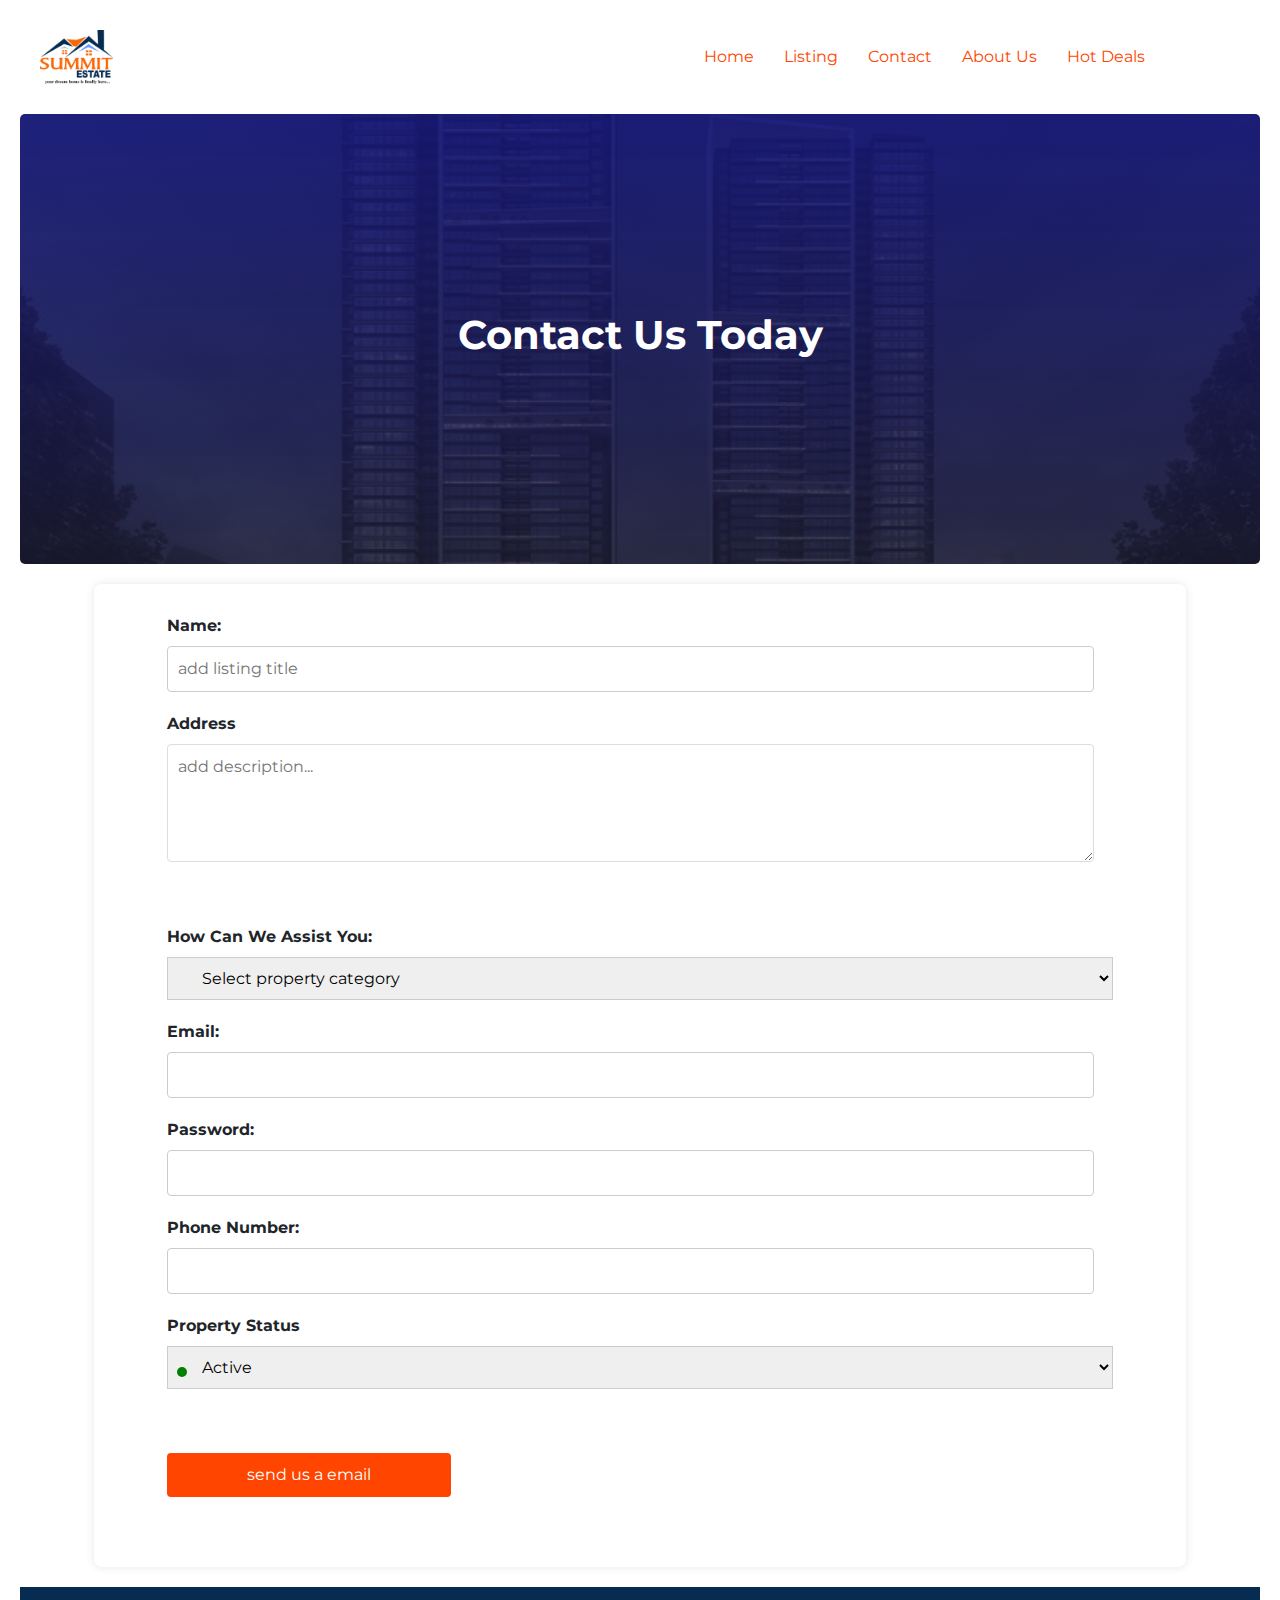
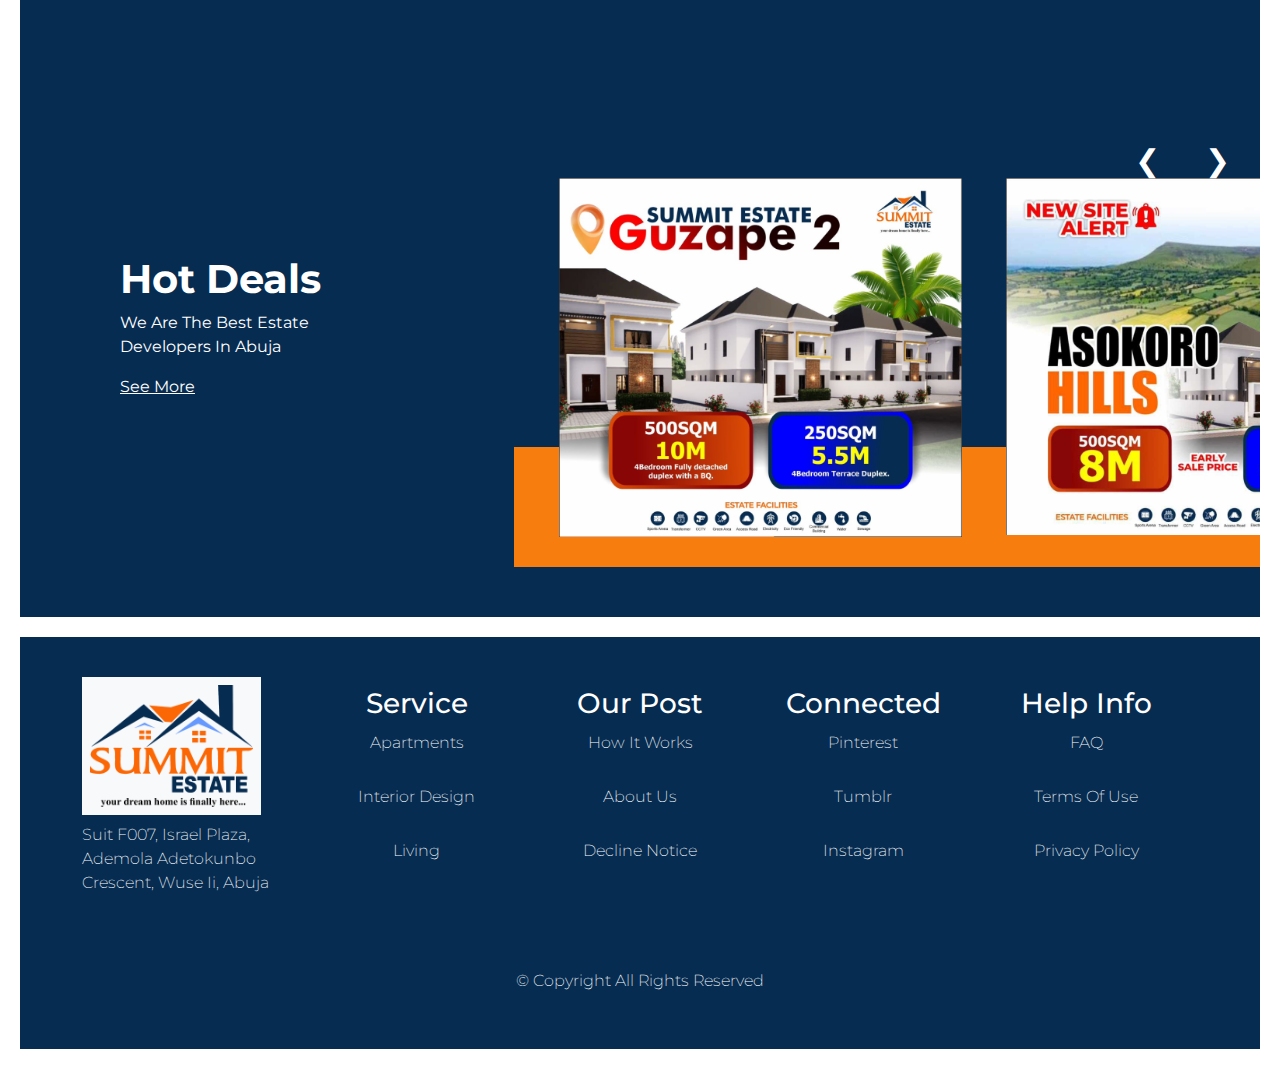
<file: contact.html>
<!DOCTYPE html>
<html lang="en">
<head>
    <meta charset="UTF-8">
    <meta name="viewport" content="width=device-width, initial-scale=1.0">
    <title>login site</title>
    <link rel="stylesheet" href="https://cdnjs.cloudflare.com/ajax/libs/font-awesome/6.5.2/css/all.min.css" integrity="sha512-SnH5WK+bZxgPHs44uWIX+LLJAJ9/2PkPKZ5QiAj6Ta86w+fsb2TkcmfRyVX3pBnMFcV7oQPJkl9QevSCWr3W6A==" crossorigin="anonymous" referrerpolicy="no-referrer" /></head>
    <link rel="stylesheet" href="css/bootstrap.min.css">
    <link rel="stylesheet" href="./css/login.css">

</head>
<body>
    <nav class="navbar">
        <div class="logo">
            <a href="#"><img src="images/logo.png" alt=""></a>
        </div>
        <ul class="nav-links">
            <li><a href="index.html">Home</a></li>
            <li><a href="explore.html">listing</a></li>
            <li><a href="contact.html">Contact</a></li>
            <li><a href="index.html#About">about us</a></li>
            <li><a href="hotDeals.html">hot deals</a></li>

        </ul>
        <div class="hamburger" id="hamburger">
            ☰
        </div>
    </nav>


<section class="about">
    <h1>Contact Us Today</h1>
</section>


    <div class="form-container">
        <form id="sampleForm">
            <div class="form-input">
                <label for="name">Name:</label>
                <input type="text" id="name" name="name" placeholder="add listing title" required>
    
            </div>            
            <div class="form-input">
                <label for="feedback">address</label>
                <textarea id="feedback" name="feedback" rows="4" cols="50" placeholder="add description..."></textarea>
            </div>
            <div class="form-input">
                <p id="message"></p>
                <label for="gender">how can we assist you:</label>
                <select id="gender" name="category" required>
                    <option value="house">Select property category</option>
                    <option value="house">wase abuja</option>
                    <option value="house">maitama abuja</option>
                    <option value="other">Other</option>
                </select>
            </div>
            <div class="form-input">
                <label for="email">Email:</label>
                <input type="email" id="email" name="email" required>
            </div>
            <div class="form-input">
                <label for="password">Password:</label>
                <input type="password" id="password" name="password" required>
            </div>
            <div class="form-input">
                <label for="password">phone number:</label>
                <input type="password" id="password" name="password" required>
            </div>
            <div class="form-input">
                <label for="status">Property Status</label>
                <select id="status" name="category" required onchange="updateDotColor()">
                    <option value="Active">Active</option>
                    <option value="Inactive">Inactive</option>
                    <option value="Deactivated">Deactivated</option>
                </select>
                <div id="status-dot" class="green"></div>            
            </div>
            <div class="form-input">
                <button type="email">send us a email</button>
            </div>
        </form>
        <div id="formResult"></div>
    </div>

    <section class="hot-deals d-flex justify-content-between align-items-center">
        <div class="hot-text">
            <h1>Hot Deals</h1>
            <p>We are  the Best Estate Developers  in Abuja</p>
            <a href="#">See More</a>
        </div>
        <div class="slideshow">
            <div class="deals-slider">
                <div class="swiper-container">
                    <div class="orange-bar"></div>
                    <div class="swiper-wrapper">
                      <div class="swiper-slide"><img src="images/WhatsApp Image 2024-05-13 at 11.38 1 (1).png" alt="Image 1"></div>
                      <div class="swiper-slide"><img src="images/WhatsApp Image 2024-05-13 at 11.38 3.png" alt="Image 2"></div>
                      <div class="swiper-slide"><img src="images/WhatsApp Image 2024-05-13 at 11.38 1 (1).png" alt="Image 1"></div>
                      <div class="swiper-slide"><img src="images/WhatsApp Image 2024-05-13 at 11.38 3.png" alt="Image 2"></div>
                      <!-- Cloned slides for continuous effect -->
                      <div class="swiper-slide"><img src="images/WhatsApp Image 2024-05-13 at 11.38 1 (1).png" alt="Image 1"></div>
                      <div class="swiper-slide"><img src="images/WhatsApp Image 2024-05-13 at 11.38 3.png" alt="Image 2"></div>
                    </div>
                  </div>
                  <button id="prevBtn">&#10094;</button>
                  <button id="nextBtn">&#10095;</button>
                </div>
                <!-- Add more deals as needed -->
            </div>
        </div>
    </section>

    <footer>
        <div class="container">
            <div class="footer-content d-flex justify-content-between">
                <div class="footer-logo">
                    <img src="images/logo.png" alt="Summit Estate Logo" class="bg-light p-2">
                    <p class="py-2">Suit f007, Israel plaza, Ademola Adetokunbo crescent, wuse ii, abuja</p>
                </div>
                <div class="footer-services">
                    <ul>
                        <h3>Service</h3>
                        <li><a href="#">Apartments</a></li>
                        <li><a href="#">Interior design</a></li>
                        <li><a href="#">Living</a></li>
                        <!-- Add more links as needed -->
                    </ul>
                </div>
                <div class="footer-posts">
                    <ul>
                        <h3>Our Post</h3>
                        <li><a href="#">How it works</a></li>
                        <li><a href="#">About us</a></li>
                        <li><a href="#">Decline Notice</a></li>
                        <!-- Add more links as needed -->
                    </ul>
                </div>
                <div class="footer-connected">
                    <ul>
                        <h3>Connected</h3>
                        <li><a href="#">Pinterest</a></li>
                        <li><a href="#">Tumblr</a></li>
                        <li><a href="#">Instagram</a></li>
                        <!-- Add more links as needed -->
                    </ul>
                </div>
                <div class="footer-help">
                    <ul>
                        <h3>Help Info</h3>
                        <li><a href="#">FAQ</a></li>
                        <li><a href="#">Terms of Use</a></li>
                        <li><a href="#">Privacy Policy</a></li>
                        <!-- Add more links as needed -->
                    </ul>
                </div>
            </div>
            <div class="footer-bottom">
                <p>© Copyright All rights reserved</p>
            </div>
        </div>
    </footer>


    <script >
        
    </script>
    <script src="./js/contact.js"></script>
</body>
</html>
</file>
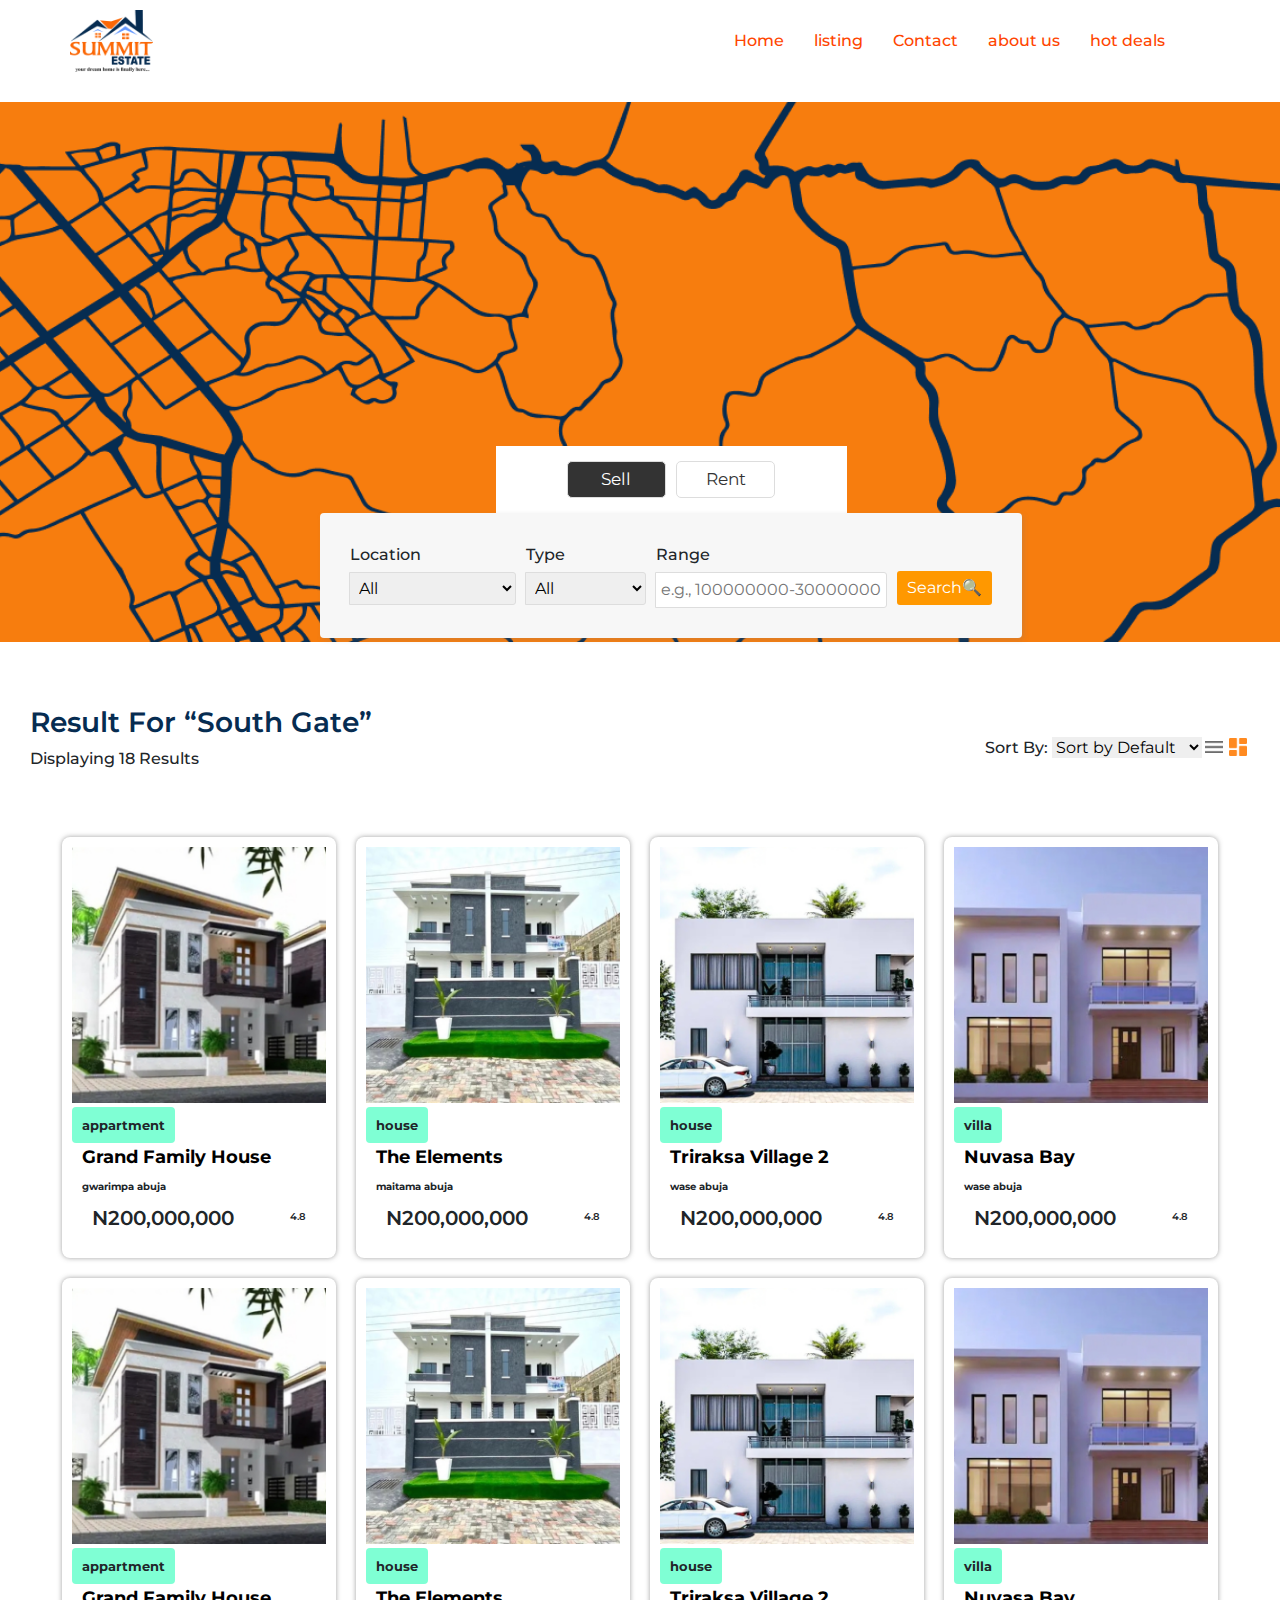
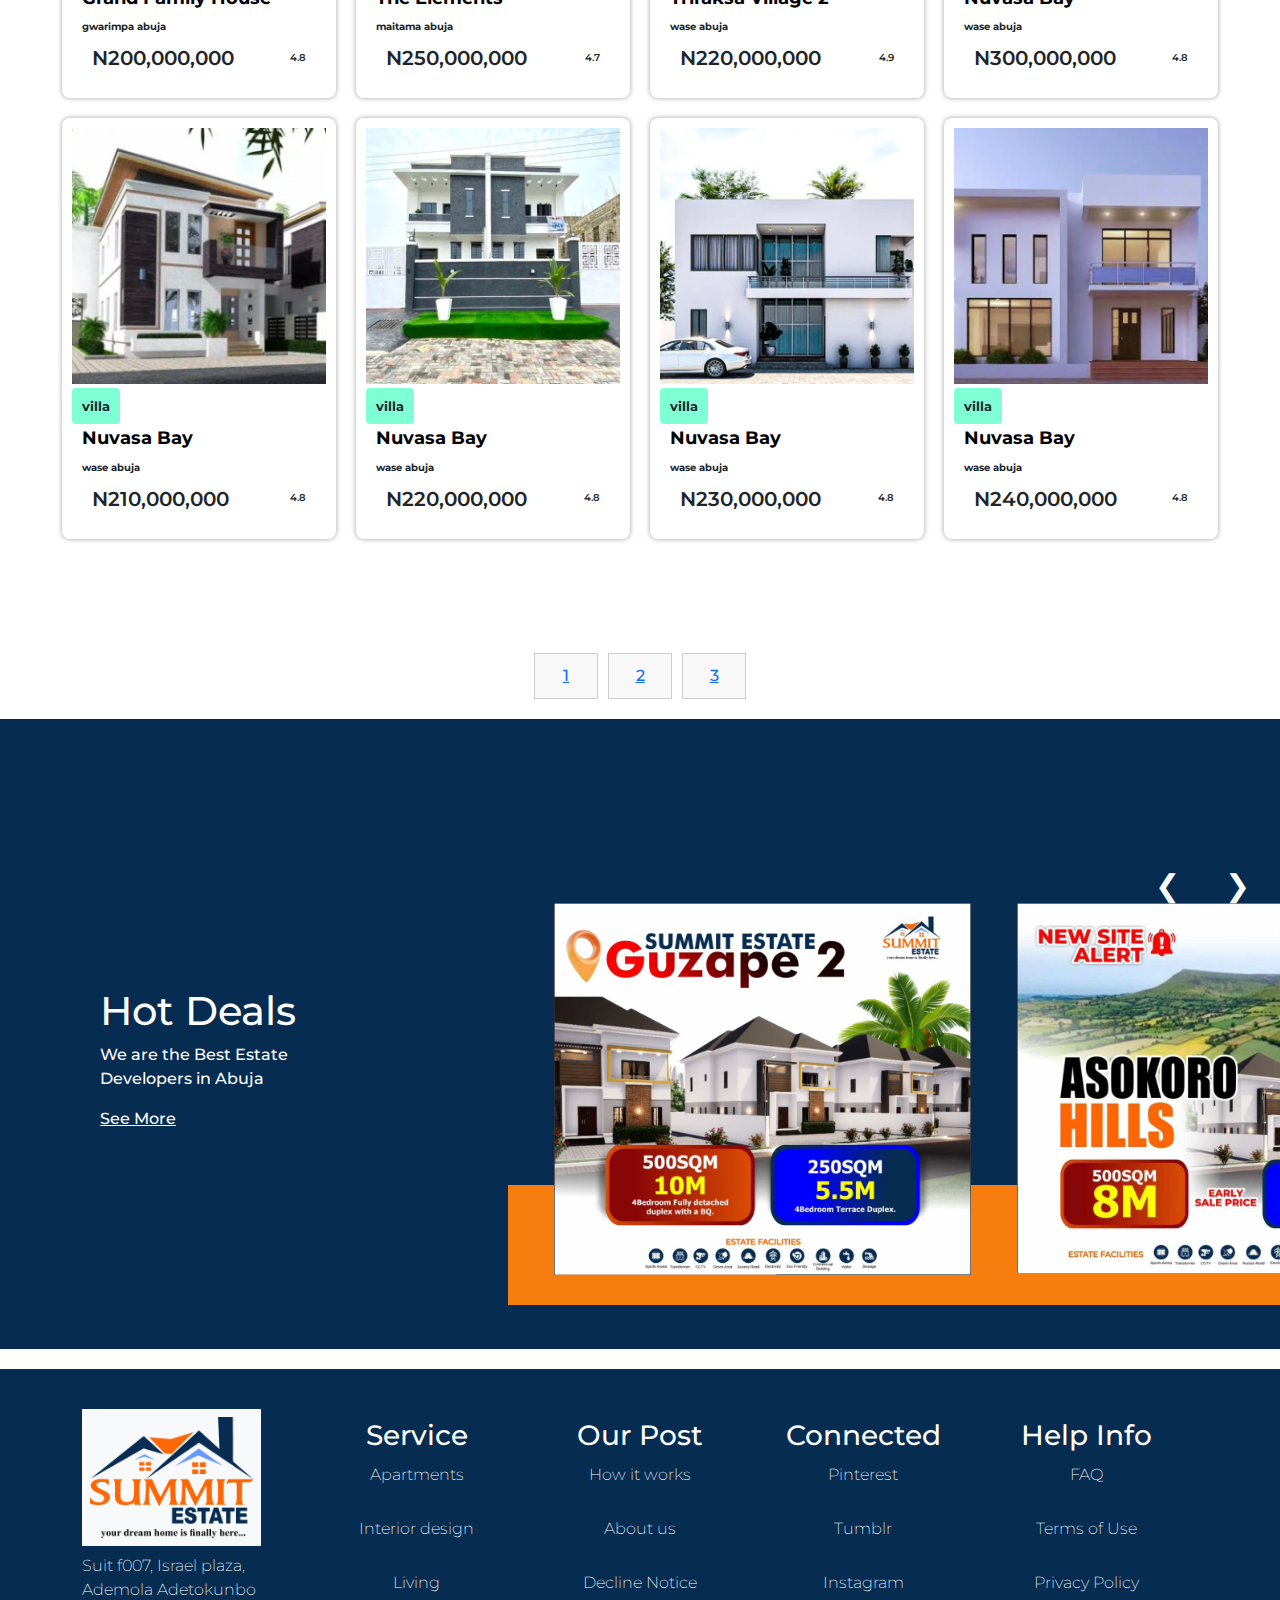
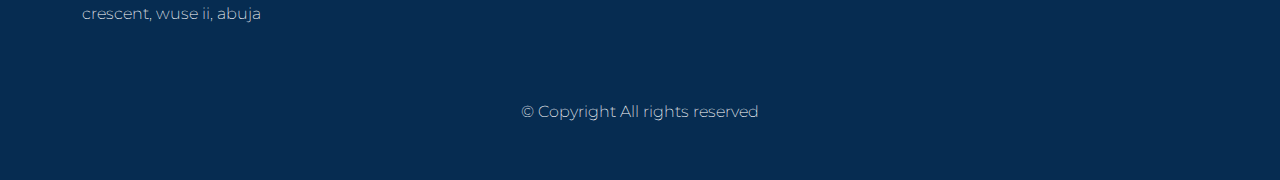
<file: explore.html>
<!DOCTYPE html>
<html lang="en">
<head>
    <meta charset="UTF-8">
    <meta name="viewport" content="width=device-width, initial-scale=1.0">
    <title>listing</title>
    <link rel="stylesheet" href="https://cdnjs.cloudflare.com/ajax/libs/font-awesome/6.5.2/css/all.min.css" integrity="sha512-SnH5WK+bZxgPHs44uWIX+LLJAJ9/2PkPKZ5QiAj6Ta86w+fsb2TkcmfRyVX3pBnMFcV7oQPJkl9QevSCWr3W6A==" crossorigin="anonymous" referrerpolicy="no-referrer" /></head>
    <link rel="stylesheet" href="css/bootstrap.min.css">
    <link rel="stylesheet" href="./css/explore.css">

</head>
<body>
    <nav class="navbar">
        <div class="logo">
            <a href="#"><img src="images/logo.png" alt=""></a>
        </div>
        <ul class="nav-links">
            <li><a href="index.html">Home</a></li>
            <li><a href="explore.html">listing</a></li>
            <li><a href="contact.html">Contact</a></li>
            <li><a href="index.html#About">about us</a></li>
            <li><a href="#">hot deals</a></li>

        </ul>
        <div class="hamburger" id="hamburger">
            ☰
        </div>
    </nav>


<section class="main-bar">


    <div class="search-container">
        <div class="tab">
            <button class="tablinks active" onclick="openTab(event, 'Sell')">Sell</button>
            <button class="tablinks" onclick="openTab(event, 'Rent')">Rent</button>
        </div>
        <div class="search-form"><div class="input-group">
            <label for="location">Location</label>
            <select id="location">
                <option value="">All</option>
                <option value="gwarimpa abuja">Gwarimpa, Abuja</option>
                <option value="maitama abuja">Maitama, Abuja</option>
                <option value="wase abuja">Wase, Abuja</option>
                <option value="central abuja">Central, Abuja</option>
                <option value="utako abuja">Utako, Abuja</option>
                <option value="jabi abuja">Jabi, Abuja</option>
                <option value="asokoro abuja">Asokoro, Abuja</option>
                <option value="kubwa abuja">Kubwa, Abuja</option>
                <option value="garki abuja">Garki, Abuja</option>
                <option value="wuse abuja">Wuse, Abuja</option>
                <option value="abo lagoon">Abo Lagoon</option>
                <option value="guarimpa abuja">Guarimpa, Abuja</option>
                <option value="wuse 2 abuja">Wuse 2, Abuja</option>
                <option value="kado abuja">Kado, Abuja</option>
                <option value="abaji abuja">Abaji, Abuja</option>
                <!-- Add more options as needed -->
            </select>
        </div>
        <div class="input-group">
            <label for="type">Type</label>
            <select id="type">
                <option value="">All</option>
                <option value="apartment">Apartment</option>
                <option value="house">House</option>
                <option value="villa">Villa</option>
                <!-- Add more options as needed -->
            </select>
        </div>
        <div class="input-group">
            <label for="range">Range</label>
            <input type="text" id="range" placeholder="e.g., 100000000-300000000">
        </div>
        <div class="input-group">
            <button id="search-button">Search <span class="search-icon">🔍</span></button>        </div>
        </div>
    </div>
</section>



<section class="menu">
    <div class="search-results d-flex justify-content-between ">
        <div class="results-header">
            <h3>Result For “<span id="location">South Gate</span>”</h3>
            <p>Displaying 18 Results</p>
        </div>
            <div class="sort-options d-flex align-items-center">
                <p>Sort By:
                    <select id="sort-options">
                        <option value="default">Sort by Default</option>
                        <option value="location">Sort by Location</option>
                        <option value="price">Sort by Price</option>
                        <option value="type">Sort by Type</option>
                    </select>
                 </p>
                 <div class="view-options d-flex align-items-center view-toggle">
                    <img src="images/grid-view.png" id="list-view" alt="Grid View">
                    <img src="images/list-view.png" id="grid-view" alt="List View">
                </div>
            </div>
    </div>
</section>


<section class="box-menu">
    <div id="menu" class="menu-1"></div>
</section>
<div id="menu" class="menu"></div>
<div id="pagination" class="pagination"></div>


<section class="hot-deals d-flex justify-content-between align-items-center">
    <div class="hot-text">
        <h1>Hot Deals</h1>
        <p>We are  the Best Estate Developers  in Abuja</p>
        <a href="#">See More</a>
    </div>
    <div class="slideshow">
        <div class="deals-slider">
            <div class="swiper-container">
                <div class="orange-bar"></div>
                <div class="swiper-wrapper">
                  <div class="swiper-slide"><img src="images/WhatsApp Image 2024-05-13 at 11.38 1 (1).png" alt="Image 1"></div>
                  <div class="swiper-slide"><img src="images/WhatsApp Image 2024-05-13 at 11.38 3.png" alt="Image 2"></div>
                  <div class="swiper-slide"><img src="images/WhatsApp Image 2024-05-13 at 11.38 1 (1).png" alt="Image 1"></div>
                  <div class="swiper-slide"><img src="images/WhatsApp Image 2024-05-13 at 11.38 3.png" alt="Image 2"></div>
                  <!-- Cloned slides for continuous effect -->
                  <div class="swiper-slide"><img src="images/WhatsApp Image 2024-05-13 at 11.38 1 (1).png" alt="Image 1"></div>
                  <div class="swiper-slide"><img src="images/WhatsApp Image 2024-05-13 at 11.38 3.png" alt="Image 2"></div>
                </div>
              </div>
              <button id="prevBtn">&#10094;</button>
              <button id="nextBtn">&#10095;</button>
            </div>
            <!-- Add more deals as needed -->
        </div>
    </div>
</section>

<footer>
    <div class="container">
        <div class="footer-content d-flex justify-content-between">
            <div class="footer-logo">
                <img src="images/logo.png" alt="Summit Estate Logo" class="bg-light p-2">
                <p class="py-2">Suit f007, Israel plaza, Ademola Adetokunbo crescent, wuse ii, abuja</p>
            </div>
            <div class="footer-services">
                <ul>
                    <h3>Service</h3>
                    <li><a href="#">Apartments</a></li>
                    <li><a href="#">Interior design</a></li>
                    <li><a href="#">Living</a></li>
                    <!-- Add more links as needed -->
                </ul>
            </div>
            <div class="footer-posts">
                <ul>
                    <h3>Our Post</h3>
                    <li><a href="#">How it works</a></li>
                    <li><a href="#">About us</a></li>
                    <li><a href="#">Decline Notice</a></li>
                    <!-- Add more links as needed -->
                </ul>
            </div>
            <div class="footer-connected">
                <ul>
                    <h3>Connected</h3>
                    <li><a href="#">Pinterest</a></li>
                    <li><a href="#">Tumblr</a></li>
                    <li><a href="#">Instagram</a></li>
                    <!-- Add more links as needed -->
                </ul>
            </div>
            <div class="footer-help">
                <ul>
                    <h3>Help Info</h3>
                    <li><a href="#">FAQ</a></li>
                    <li><a href="#">Terms of Use</a></li>
                    <li><a href="#">Privacy Policy</a></li>
                    <!-- Add more links as needed -->
                </ul>
            </div>
        </div>
        <div class="footer-bottom">
            <p>© Copyright All rights reserved</p>
        </div>
    </div>
</footer>


    <script src="./js/explore.js"></script>
</body>
</html>
</file>
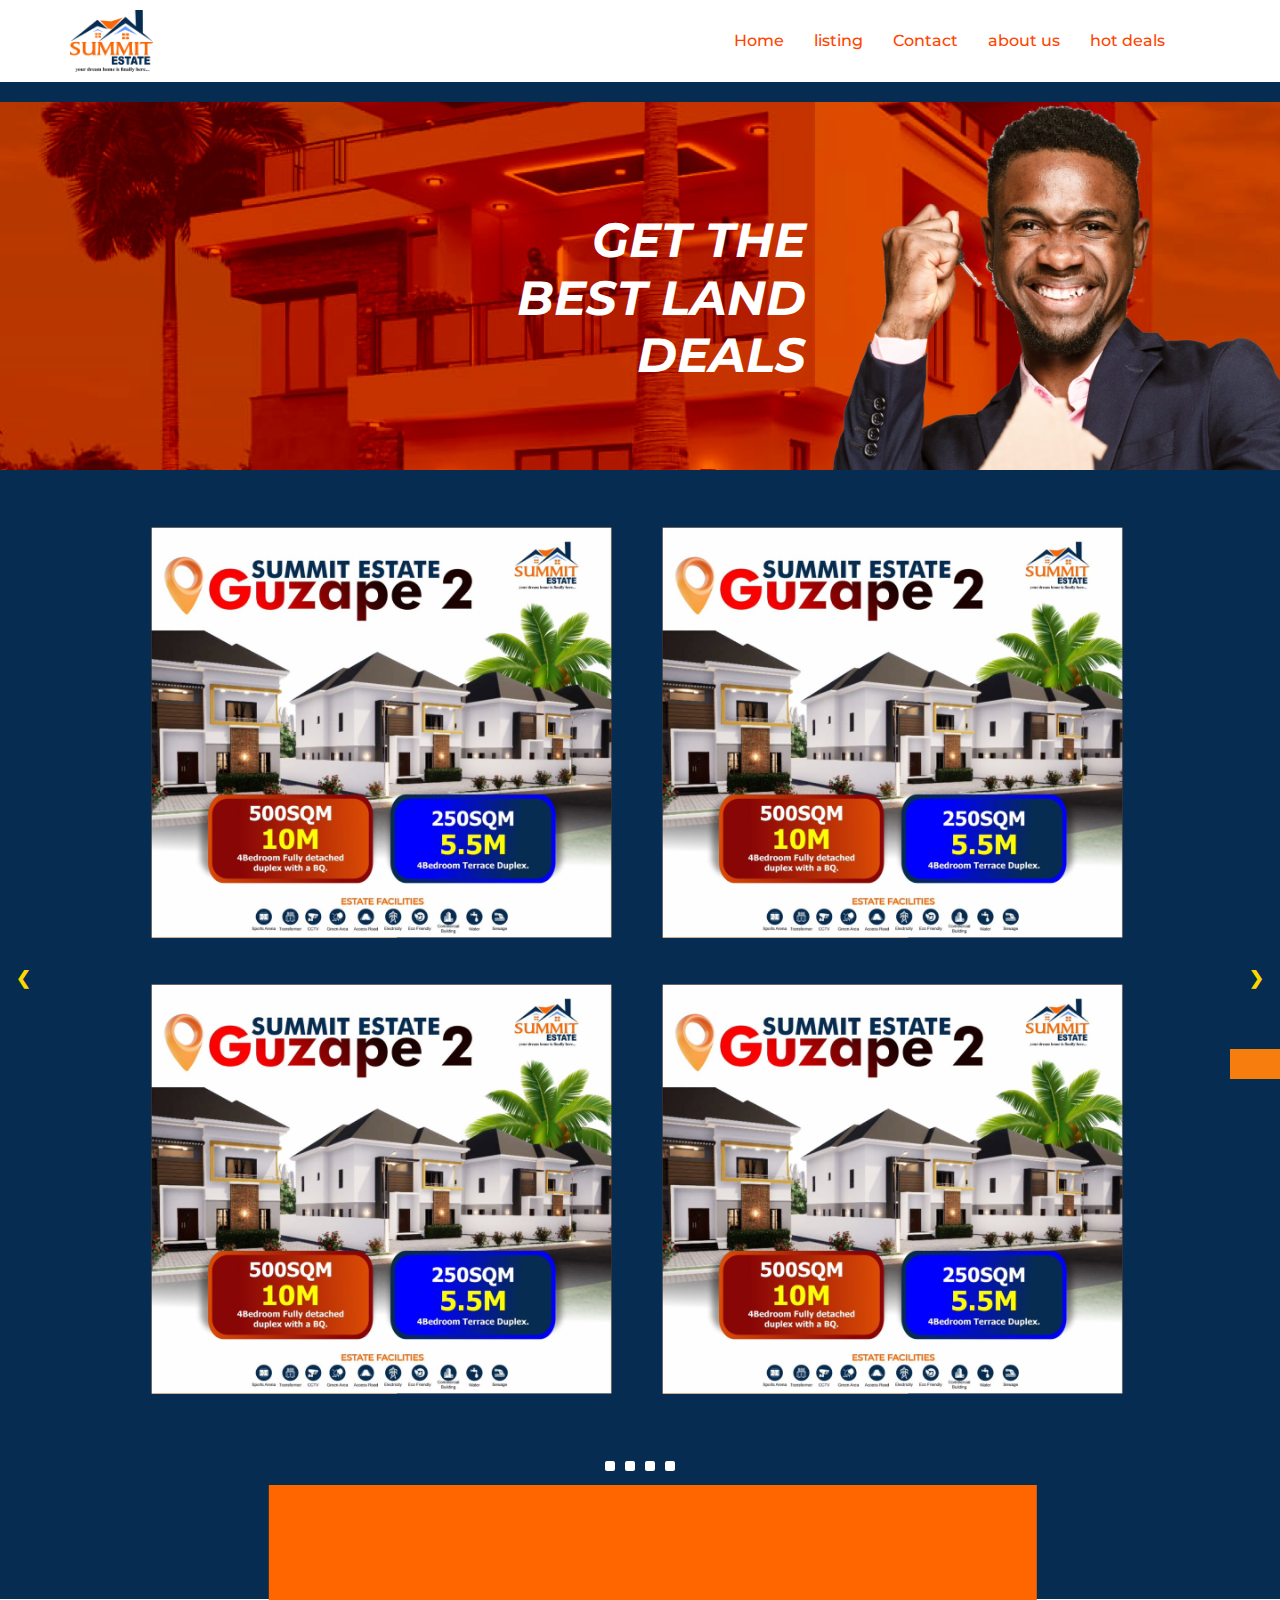
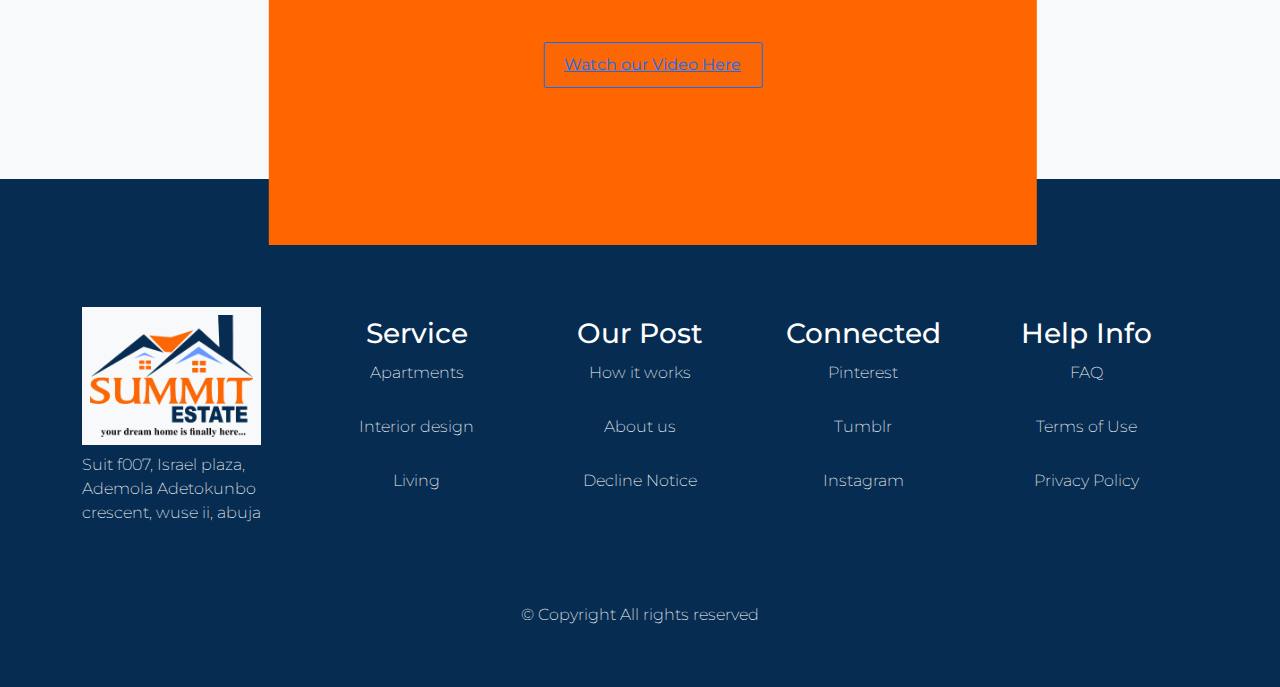
<file: hotDeals.html>
<!DOCTYPE html>
<html lang="en">
<head>
    <meta charset="UTF-8">
    <meta name="viewport" content="width=device-width, initial-scale=1.0">
    <title>Summit Estate</title>
    <link href="https://cdn.jsdelivr.net/npm/bootstrap@5.3.3/dist/css/bootstrap.min.css" rel="stylesheet" integrity="sha384-QWTKZyjpPEjISv5WaRU9OFeRpok6YctnYmDr5pNlyT2bRjXh0JMhjY6hW+ALEwIH" crossorigin="anonymous">
    <link rel="stylesheet" href="css/styles.css">
    <style>
        .navbar {
    display: flex;
    justify-content: space-between;
    align-items: center;
    background-color: #fff;
    padding: 10px 20px;
    color: white;
    margin-bottom: 20px;
}

.navbar .logo a img{
   width: 20%;
   margin-left: 50px;
}

.nav-links {
    list-style-type: none;
    padding: 0;
    margin: 0;
    display: flex;
    margin-right: 80px;

}

.nav-links li {
    margin: 0 15px;
}

.nav-links a {
    color: orangered;
    text-decoration: none;
    transition: 0.4s ease;
}
.nav-links a:hover {
    font-weight: 700;
    text-decoration: none;
}

.hamburger {
    color: orangered;
    display: none;
    font-size: 30px;
    cursor: pointer;
}
        .slide{
            margin:3% auto;
            width: 70%;
        }
        .slide img{
            width: 40%;
            margin: 2%;
        }
        .slides {
            margin-left: 10%;
        }
        .hero{
            padding-bottom: 10%;
        }
        .vid-box{
            position: relative;
            width: 100%;
            height: 20vh;
        }

        footer{
            padding-top: 10%;
        }
        @media(max-width:768px){
            .nav-links {
        display: none;
        flex-direction: column;
        width: 100%;
        position: absolute;
        top: 60px;
        left: 0;
        background-color: #333;
    }

    .nav-links.active {
        display: flex;
        z-index: 5;
    }

    .nav-links li {
        margin: 10px 0;
    }

    .hamburger {
        display: block;
    }

    .nav-links a {
        color: orangered;
    }
    .nav-links {
    background-color: #fff;
    padding: 5px 20px;
    box-shadow: 0 0 10px rgba(0, 0, 0, 0.1);

    }
    .navbar .logo a img{
        width: 150%;
        height: 5vh;
        border-radius: 30%;
         margin-left: 0px;
     }
     

        }
    </style>    

</head>
<body style="background-color: #062C51;">
    <!-- Navbar -->
    <nav class="navbar">
        <div class="logo">
            <a href="#"><img src="images/logo.png" alt=""></a>
        </div>
        <ul class="nav-links">
            <li><a href="index.html">Home</a></li>
            <li><a href="explore.html">listing</a></li>
            <li><a href="contact.html">Contact</a></li>
            <li><a href="index.html#About">about us</a></li>
            <li><a href="hotDeals.html">hot deals</a></li>

        </ul>
        <div class="hamburger" id="hamburger">
            ☰
        </div>
    </nav>
    <!-- Hero Section -->
 

    <div class="hero-section text-white text-center">
        <img src="images/Group425.png" alt="" class="w-100">
        <h1 class="text-white">GET THE BEST LAND DEALS</h1>
    </div>

    <!-- Hot Deals Section -->
    <section class="hero">
        <div class="carousel">
            <div class="slides">
                <!-- Clone the last slide at the beginning -->
                <div class="slide">
                    <img src="images/WhatsApp Image 2024-05-13 at 11.38 1 (1).png"   alt="...">

                    <img src="images/WhatsApp Image 2024-05-13 at 11.38 1 (1).png"   alt="...">
          
                    <img src="images/WhatsApp Image 2024-05-13 at 11.38 1 (1).png"   alt="...">
          
                    <img src="images/WhatsApp Image 2024-05-13 at 11.38 1 (1).png"   alt="...">
          
                </div>
                <!-- Actual slides -->
                <div class="slide">
                    <img src="images/WhatsApp Image 2024-05-13 at 11.38 1 (1).png"   alt="...">

                    <img src="images/WhatsApp Image 2024-05-13 at 11.38 1 (1).png"   alt="...">
          
                    <img src="images/WhatsApp Image 2024-05-13 at 11.38 1 (1).png"   alt="...">
          
                    <img src="images/WhatsApp Image 2024-05-13 at 11.38 1 (1).png"   alt="...">
                </div>
                <div class="slide">
                    <img src="images/WhatsApp Image 2024-05-13 at 11.38 1 (1).png"   alt="...">

                    <img src="images/WhatsApp Image 2024-05-13 at 11.38 1 (1).png"   alt="...">
          
                    <img src="images/WhatsApp Image 2024-05-13 at 11.38 1 (1).png"   alt="...">
          
                    <img src="images/WhatsApp Image 2024-05-13 at 11.38 1 (1).png"   alt="...">
                </div>
                <!-- Clone the first slide at the end -->
                <div class="slide">
                    <img src="images/WhatsApp Image 2024-05-13 at 11.38 1 (1).png"   alt="...">

                    <img src="images/WhatsApp Image 2024-05-13 at 11.38 1 (1).png"   alt="...">
          
                    <img src="images/WhatsApp Image 2024-05-13 at 11.38 1 (1).png"   alt="...">
          
                    <img src="images/WhatsApp Image 2024-05-13 at 11.38 1 (1).png"   alt="...">
                </div>

            </div>
            <a class="prev" onclick="moveSlides(-1)">&#10094;</a>
            <a class="next" onclick="moveSlides(1)">&#10095;</a>
            <div class="navigation-radios d-flex align-items-center justify-content-center">
                <span class="nav-radio"></span>
                <span class="nav-radio"></span>
                <span class="nav-radio"></span>
                <span class="nav-radio"></span>
            </div>
            <span class="orange"></span>
        </div>
    </section>



    <!-- Video Section -->
     <div class="bg-light vid-box">
         <div class="video-section text-center my-5 container">
             <button class="btn btn-primary"><a href="www.youtube.com">Watch our Video Here</a></button>
         </div>
     </div>

    <!-- Footer -->
    <footer>
        <div class="container">
            <div class="footer-content d-flex justify-content-between">
                <div class="footer-logo">
                    <img src="images/logo.png" alt="Summit Estate Logo" class="bg-light p-2">
                    <p class="py-2">Suit f007, Israel plaza, Ademola Adetokunbo crescent, wuse ii, abuja</p>
                </div>
                <div class="footer-services">
                    <ul>
                        <h3>Service</h3>
                        <li><a href="#">Apartments</a></li>
                        <li><a href="#">Interior design</a></li>
                        <li><a href="#">Living</a></li>
                        <!-- Add more links as needed -->
                    </ul>
                </div>
                <div class="footer-posts">
                    <ul>
                        <h3>Our Post</h3>
                        <li><a href="#">How it works</a></li>
                        <li><a href="#">About us</a></li>
                        <li><a href="#">Decline Notice</a></li>
                        <!-- Add more links as needed -->
                    </ul>
                </div>
                <div class="footer-connected">
                    <ul>
                        <h3>Connected</h3>
                        <li><a href="#">Pinterest</a></li>
                        <li><a href="#">Tumblr</a></li>
                        <li><a href="#">Instagram</a></li>
                        <!-- Add more links as needed -->
                    </ul>
                </div>
                <div class="footer-help">
                    <ul>
                        <h3>Help Info</h3>
                        <li><a href="#">FAQ</a></li>
                        <li><a href="#">Terms of Use</a></li>
                        <li><a href="#">Privacy Policy</a></li>
                        <!-- Add more links as needed -->
                    </ul>
                </div>
            </div>
            <div class="footer-bottom">
                <p>© Copyright All rights reserved</p>
            </div>
        </div>
    </footer>

    <script>
document.addEventListener('DOMContentLoaded', () => {
    const hamburger = document.getElementById('hamburger');
    const navLinks = document.querySelector('.nav-links');
  
    hamburger.addEventListener('click', () => {
        navLinks.classList.toggle('active');
    });
  });    </script>
  <script src="js/script.js"></script>
</body>
</html>
</file>
<file: css/login.css>
@import url('https://fonts.googleapis.com/css2?family=Montserrat:ital,wght@0,100..900;1,100..900&display=swap');
body {
    margin: 0;
    font-family: Montserrat;
    text-transform: capitalize;
    padding: 20px;
}

.navbar {
    display: flex;
    justify-content: space-between;
    align-items: center;
    background-color: #fff;
    padding: 10px 20px;
    color: white;
    margin-bottom: 20px;
}

.navbar .logo a img{
   width: 20%;
}

.nav-links {
    list-style-type: none;
    padding: 0;
    margin: 0;
    display: flex;
    margin-right: 80px;

}

.nav-links li {
    margin: 0 15px;
}

.nav-links a {
    color: orangered;
    text-decoration: none;
    transition: 0.4s ease;
}
.nav-links a:hover {
    color: rgb(6, 5, 5);
    text-decoration: none;
}

.hamburger {
    display: none;
    font-size: 30px;
    cursor: pointer;
    color: orangered;
}

.about{
    width: 100%;
    height: 50vh;
    font-size: 38px;
    display: flex;
    justify-content: center;
    align-items: center;
    color: #fff;
    border-radius: 5px;
    background:linear-gradient(rgb(7 7 117 / 78%), rgba(0, 0, 26, 0.7)), url('../images/contact.png');
    background-position: center;
    background-size: cover;
}
h1{
    font-weight: 700;
}

.form-container {
    background: white;
    padding: 20px;
    border-radius: 8px;
    box-shadow: 0 0 10px rgba(0, 0, 0, 0.1);
    width: 88%;
    margin: 20px auto;
}
.form-input{
    width: 90%;
    margin: 10px auto;
}


 .form-container h1 {
    font-size: 24px;
    margin-bottom: 20px;
}

.form-container label {
    display: block;
    margin-bottom: 5px;
    font-weight: bold;
}

select{
    width: 100%;
    padding: 10px;
    border: 1px solid #ccc;
    font-size: 16px;
    padding: 10px 30px;

}
 input,  textarea, option {
    font-size: 16px;
    width: 98%;
    padding: 10px;
    border: 1px solid #ccc;
    
    border-radius: 4px;
}



.green {
    background-color: green;
}

.orange {
    background-color: orange;
}

.red {
    background-color: red;
}
#status-dot {
    display: inline-block;
    width: 10px;
    height: 10px;
    transform: translate(10px, -30px);
    border-radius: 50%;
    vertical-align: middle;
}

/* button:hover {
    background-color: #218838;
} */

#formResult {
    margin-top: 20px;
    font-size: 16px;
}

/* Hot deals section styles */
.hot-deals {
    padding-left: 50px;
    background-color: #062C51;
    height: 70vh;
    margin-bottom: 20px;
}

.hot-text{
    margin-left: 50px;
    margin-top: 50px;
    color: #fff;
    width: 20%;
}
.hot-text a{
    color:#fff ;
}

.slideshow {
    transform: translateY(70px);
    width: 90%;
    z-index: 333;
    right: 0;
}
.swiper-container {
    width: 80%;
    overflow: hidden;
    position: relative;
    float:right;
  }

  .orange-bar {
    position: absolute;
    bottom: 0;
    width: 100%;
    height: 120px;
    background-color: #F77D0E;
    z-index: 1;
  }

  .swiper-wrapper {
    display: flex;
    transition: transform 0.5s ease;
    position: relative;
    z-index: 2;
  }

  .swiper-slide {
    min-width: 60%; /* Showing one and a half images */
    box-sizing: border-box;
    margin-bottom: 30px;
  }


  .swiper-slide img {
    margin-left:  10%;
    width: 90%;
    border: none;
    outline: none;
    display: block;
  }

  #prevBtn, #nextBtn {
    position: absolute;
    top: -50px;
    right: 20px;
    background-color: rgba(0, 0, 0, 0);
    color: white;
    font-size: 30px;
    border: none;
    padding: 10px;
    cursor: pointer;
    z-index: 3;
  }

  #prevBtn {
    margin-right: 70px;
  }





.form-container .container {
    background: white;
    padding: 20px;
    border-radius: 8px;
    box-shadow: 0 0 10px rgba(0,0,0,0.1);
    max-width: 500px;
    width: 100%;
}

.form-container h1 {
    margin-bottom: 20px;
}

 .form-container form {
    display: flex;
    flex-direction: column;
}

  .form-container label {
    margin-bottom: 8px;
    font-weight: bold;
}

textarea {
    resize: vertical;
    padding: 10px;
    border: 1px solid #ddd;
    border-radius: 4px;
    font-size: 16px;
    margin-bottom: 20px;
}

.form-container  button {
    width: 30%;
    padding: 10px 10px;
    border: none;
    border-radius: 4px;
    background-color: orangered;
    color: white;
    font-size: 16px;
    cursor: pointer;
    margin: 20px auto;
}

button:hover {
    background-color: #333;
}

#message {
    font-size: 16px;
    color: #28a745;
    font-weight: bold;
}


.form-container span {
    width: 100%;
    height: 6vh;
    padding: 10px;
    display: flex;
    border: 1px solid #ccc;
    align-items: center;
    border-radius: 4px;
}
.form-container span h4{
  margin-left: 10px;
  margin-right: 40px;
}
.form-container span p {
    width: 2.5%;
    height: 2vh;
    background-color: green;
    border-radius: 50%;
}
.form-container span i{
    margin-left: 400px;
    font-size: 10px;
}

/* Footer styles */
footer {
    background-color: #062C51;
    color: white;
    padding: 40px 0;
    font-weight: 200;
}

footer h3{
    color: #fff;
}

.footer-logo, .footer-help, .footer-connected, .footer-posts, .footer-services  {
    width: 20%;
}
.footer-logo img{
    width: 80%;
}

.footer-content h3 {
    margin: 10px 0;
}

.footer-content ul {
    list-style: none;
    padding: 0;
    text-align: center;
}

.footer-content ul li {
    margin-bottom: 30px;
}

.footer-content ul li a {
    color: white;
    text-decoration: none;
}

.footer-bottom {
    text-align: center;
    margin-top: 50px;
}


.fixed-logo{
    width: 10%;
}

@media (max-width: 768px) {
    .about{
        height: 20vh;
    }
    .nav-links {
        display: none;
        flex-direction: column;
        width: 100%;
        position: absolute;
        top: 60px;
        left: 0;
        background-color: #333;
    }

    .nav-links.active {
        display: flex;
    }

    .nav-links li {
        margin: 10px 0;
    }

    .hamburger {
        display: block;
    }
    .nav-links a {
        color: orangered;
    }
    .nav-links {
    background-color: #fff;
    padding: 5px 20px;
    box-shadow: 0 0 10px rgba(0, 0, 0, 0.1);

    }
    .navbar .logo a img{
        width: 150%;
        height: 5vh;
        border-radius: 30%;
         margin-left: 0px;
     }


     .form-container {
        background: white;
        padding: 10px;
        width: 95%;
      }
      .form-container input, select {
        width: 95%;
      }

      .form-container span i {
        margin-left: 200px;
        font-size: 10px;
      }
      .form-container span h4 {
        margin-left: 10px;
        margin-right: 100px;
      }
      .form-container span p {
        width: 2%;
        height: 1vh;
      }
      .form-container span {
        width: 95%;
        height: 3vh;
      }
      .form-container button {
        width: 60%;
        margin: 20px auto;
      }
      .hot-deals{
        flex-direction: column;
    }
    .hot-deals {
        padding: 0 50px;
        height: auto;
    }
    
    .hot-text{
        width: 100%;
        text-align: center;
        margin: 10px auto;
    }
    .hot-text a{
        color:#fff ;
    }
    
    .slideshow {
        transform: translateX(-15%);
        width: 100%;
        position: static;
        margin: 0 auto;
    }
    .orange-bar {
        display: none;
      }
   
      .swiper-slide {
        min-width: 100%; /* Showing one and a half images */
      }
    
      #nextBtn {
        top: 40%;
        right: -70px;
      }
      #prevBtn{
        right: 65%;
        top: 40%; 
      }
      .footer-content {
        flex-direction: column;
        align-items: center;
        text-align: center;
    }
    .footer-logo, .footer-help, .footer-connected, .footer-posts, .footer-services {
        width: 80%;
    }
    .footer-content ul li {
        margin-bottom: 5px;
    }
}
</file>
<file: css/explore.css>
@import url('https://fonts.googleapis.com/css2?family=Montserrat:wght@100..900&display=swap');

body {
    font-family: 'Montserrat', sans-serif;
    margin: 0;
    padding: 0;
    box-sizing: border-box;
    background-color: #fff;
    font-size: 1em;
    font-weight: 500;
}

.view-toggle img {
    cursor: pointer;
    width: 24px;
    height: 24px;
}

#menu.grid-view .box-tex {
    display: inline-block;
    width: calc(25% - 20px);
    margin: 10px;
    cursor: pointer;
}

#menu.list-view .box-tex {
    display: block;
    width: 100%;
    margin: 10px 0;
}

.navbar {
    display: flex;
    justify-content: space-between;
    align-items: center;
    background-color: #fff;
    padding: 10px 20px;
    color: white;
    margin-bottom: 20px;
}

.navbar .logo a img{
   width: 20%;
   margin-left: 50px;
}

.nav-links {
    list-style-type: none;
    padding: 0;
    margin: 0;
    display: flex;
    margin-right: 80px;

}

.nav-links li {
    margin: 0 15px;
}

.nav-links a {
    color: orangered;
    text-decoration: none;
    transition: 0.4s ease;
}
.nav-links a:hover {
    font-weight: 700;
    text-decoration: none;
}

.hamburger {
    color: orangered;
    display: none;
    font-size: 30px;
    cursor: pointer;
}

.main-bar{
    width: 100%;
    height: 60vh;
    background-image: url(../images//map.png);
    background-position: center;
    background-size: cover;
    padding-top: 20px;
    margin-bottom: 30px;
    position: relative;
}
.search-container {
  display: flex;
  flex-direction: column;
  align-items: center;
  margin-top: 20px;
  margin-left: 25%;
  position: absolute;
  top: 60%;
}

.tab {
  display: flex;
  width: 50%;
  padding: 10px;
  justify-content: center;
  background-color: #fff;
}

.tab button {
  background-color: #fff;
  border: none;
  outline: none;
  cursor: pointer;
  width: 30%;
  margin: 5px;
  padding: 5px;
  transition: 0.3s;
  font-size: 17px;
  color: #333;
  border-radius: 5px;
  border: 1px solid #ddd;
}

.tab button:hover {
  background-color: #ddd;
}

.tab button.active {
  background-color: #333;
  color: white;
}

.search-form {
  display: flex;
  gap: 10px;
  padding: 30px;
  background: #f7f7f7;
  border-radius: 4px;
  box-shadow: 2px 2px 5px #80808040;
}

.input-group {
  display: flex;
  flex-direction: column;
}

.input-group label {
  margin-bottom: 5px;
}

.input-group select, .input-group input {
  padding: 5px;
  border: 1px solid #ddd;
  border-radius: 3px;
}

#search-button {
  margin-top: 28px;
  padding: 5px 10px;
  background-color: #ff9800;
  border: none;
  color: white;
  cursor: pointer;
  border-radius: 3px;
  display: flex;
  align-items: center;
}

#searchButton i {
  margin-left: 5px;
}
.menu{
  margin:5% 30px 10px;
}
.menu h3{
  color: #062C51;
  font-weight: 600;
  text-transform: capitalize;
}
.sort-options p{
  padding-top: 18px;
}
.sort-options p select{
  border: none;
}

#results {
  margin-top: 20px;
  display: flex;
  flex-wrap: wrap;
  gap: 10px;
}

.box-menu {
  width: 95%;
  padding: 20px;
  margin: 20px auto;
  background-color: #fff;
}
.box-menu .menu-1 {
  display: grid;
  grid-template-columns: repeat(4, 1fr);
  gap: 20px;
}
.box-menu img {
  width: 100%;
  margin-bottom: 10px;
}
.box-menu .box-tex {
  width: 90%;
  margin: 5px auto;
  padding: 10px;
  border-radius: 8px;
  box-shadow: 0px 0px 5px rgba(66, 66, 66, 0.5);
  background-color: white;
}
.box-menu .box-tex span {
  padding: 10px;
  background-color: aquamarine;
  font-size: 13px;
  font-weight: 700;
  border-radius: 4px;
}
.box-menu .box-tex h3 {
  font-size: 18px;
  font-weight: 700;
  text-transform: capitalize;
  color: black;
  margin: 10px;
}
.box-menu .box-tex i {
  font-size: 16px;
  color: rgba(0, 0, 0, 0.687);
  margin-right: 10px;
}
.box-menu .box-tex p {
  font-size: 10px;
  font-weight: 700;
  display: flex;
  margin-bottom: 2px;
}
.box-menu .box-tex .amount {
  display: flex;
  justify-content: space-between;
  align-items: center;
  padding: 10px 20px;
}
.box-menu .box-tex .amount p {
  align-items: center;
  font-weight: 600;
  display: flex;
  margin-bottom: 10px;
}
.box-menu .box-tex .amount i {
  color: rgb(250, 185, 6);
  font-size: 15px;
}
.box-menu .box-tex .amount h4 {
  font-weight: 600;
  font-size: 20px;
}
.pagination-container {
  display: flex;
  justify-content: center;
  align-items: center;
  margin-top: 20px;
}
.pagination {
   text-align: center;
  margin: 20px auto;
  justify-content: center;
  width: 100%;
  display: inline-flex;
  border-radius: 5px;
  overflow: hidden;
}
.pagination-container a {
  color: rgb(58, 58, 58);
  padding: 10px;
  text-decoration: none;
  border: 1px solid #ddd;
  background-color: #f1f1f1;
  transition: background-color 0.3s ease-in-out;
}
.pagination-container a:first-child {
  border-top-left-radius: 5px;
  border-bottom-left-radius: 5px;
}
.pagination-container a:last-child {
  border-right: 1px solid #ddd;
  border-top-right-radius: 5px;
  border-bottom-right-radius: 5px;
}
.pagination-container a.active {
  background-color: #062C51;
  color: white;
  border: none;
}
.pagination-container a:hover:not(.active) {
  background-color: #062C51;
}

/* styles.css */
.pagination {
    text-align: center;
    margin-bottom: 20px;
}

.pagination a {
    padding: 10px 20px;
    margin: 0 5px;
    border: 1px solid #ccc;
    background-color: #f8f8f8;
    cursor: pointer;
    width: 5%;
    border: 1px solid #ccc;
}


/* Hot deals section styles */
.hot-deals {
  padding-left: 50px;
  background-color: #062C51;
  height: 70vh;
  margin-bottom: 20px;
}

.hot-text{
  margin-left: 50px;
  margin-top: 50px;
  color: #fff;
  width: 20%;
}
.hot-text a{
  color:#fff ;
}

.slideshow {
  transform: translateY(70px);
  width: 90%;
  z-index: 333;
  right: 0;
}
.swiper-container {
  width: 80%;
  overflow: hidden;
  position: relative;
  float:right;
}

.orange-bar {
  position: absolute;
  bottom: 0;
  width: 100%;
  height: 120px;
  background-color: #F77D0E;
  z-index: 1;
}

.swiper-wrapper {
  display: flex;
  transition: transform 0.5s ease;
  position: relative;
  z-index: 2;
}

.swiper-slide {
  min-width: 60%; /* Showing one and a half images */
  box-sizing: border-box;
  margin-bottom: 30px;
}


.swiper-slide img {
  margin-left:  10%;
  width: 90%;
  border: none;
  outline: none;
  display: block;
}

#prevBtn, #nextBtn {
  position: absolute;
  top: -50px;
  right: 20px;
  background-color: rgba(0, 0, 0, 0);
  color: white;
  font-size: 30px;
  border: none;
  padding: 10px;
  cursor: pointer;
  z-index: 3;
}

#prevBtn {
  margin-right: 70px;
}


/* Footer styles */
footer {
  background-color: #062C51;
  color: white;
  padding: 40px 0;
  font-weight: 200;
}

footer h3{
  color: #fff;
}

.footer-logo, .footer-help, .footer-connected, .footer-posts, .footer-services  {
  width: 20%;
}
.footer-logo img{
  width: 80%;
}

.footer-content h3 {
  margin: 10px 0;
}

.footer-content ul {
  list-style: none;
  padding: 0;
  text-align: center;
}

.footer-content ul li {
  margin-bottom: 30px;
}

.footer-content ul li a {
  color: white;
  text-decoration: none;
}

.footer-bottom {
  text-align: center;
  margin-top: 50px;
}


.fixed-logo{
  width: 10%;
}



@media (max-width: 768px) {
        #menu.grid-view .box-tex {
          display: inline-block;
          width: 90%;
          gap: 5px;
        }
        
    .nav-links {
        display: none;
        flex-direction: column;
        width: 100%;
        position: absolute;
        top: 60px;
        left: 0;
        background-color: #333;
    }

    .nav-links.active {
        display: flex;
        z-index: 5;
    }

    .nav-links li {
        margin: 10px 0;
    }

    .hamburger {
        display: block;
    }

    .nav-links a {
        color: orangered;
    }
    .nav-links {
    background-color: #fff;
    padding: 5px 20px;
    box-shadow: 0 0 10px rgba(0, 0, 0, 0.1);

    }
    .navbar .logo a img{
        width: 150%;
        height: 5vh;
        border-radius: 30%;
         margin-left: 0px;
     }

     .main-bar {
        width: 100%;
        height: 35vh;
        background-image: url(../images//map.png);
        background-position: center;
        background-size: cover;
        padding-top: 20px;
        margin-bottom: 30px;
      }
      .main-box {
        margin-top: 140px;
      }
      .menu {
    width: 100%;
    padding: 5px;
    background-color: transparent;
    margin: 0;
    overflow: auto;
    }
    .search-container {
        margin-top: 0px; 
        margin-left: 0%;
        top: 50%;
        width: 100%;
    }
    .search-form {
        width: 80%;
    }
    .input-group {
      width: 20%;
    }
    .input-group select, .input-group input {
      width: 100%;
      }
     .text-box {
        width: 100%;
      }

      .text-box .text-1 .sell {
        background-color: #333;
        width: 25%;
      }
      .text-box .text-1 .sell a {
        font-size: 14px;
        font-weight: 800;
      }
      .text-box .text-1 .rent {
        border: 1px solid #333;
        width: 25%;
      }
      .text-box .text-1 .rent a {
        color: black;
        text-decoration: none;
        font-size: 14px;
        font-weight: 800;
      }
      .box-menu .box-tex .amount {
        flex-direction: column;
        align-items:flex-start;
    }
    .box-menu .box-tex .amount h4 {
      font-size: 10px;
    }
  .box-menu .box-tex h3 {
    font-size: 12px;
    }.box-menu .box-tex span {
      font-size: 10px;
      border-radius: 5px;
    }
    #menu.list-view .box-tex span{
      font-size: 18px;
    }
    #menu.list-view .box-tex  h3{
      font-size: 20px;

    }
    #menu.list-view .box-tex .amount h4{
      font-size: 20px;
    }
    #menu.list-view .box-tex .amount{
      flex-direction: row;
      align-items:center;
      justify-content: space-between;

  }
  .hot-deals{
    flex-direction: column;
}
.hot-deals {
    padding: 0 50px;
    height: auto;
}

.hot-text{
    width: 100%;
    text-align: center;
    margin: 10px auto;
}
.hot-text a{
    color:#fff ;
}
h3 {
  font-size: calc(1rem + .6vw);
}
.sort-options p {
  padding-top: 47px;
}
.slideshow {
    transform: translateX(-15%);
    width: 100%;
    position: static;
    margin: 0 auto;
}
.orange-bar {
    display: none;
  }

  .swiper-slide {
    min-width: 100%; /* Showing one and a half images */
  }

  #nextBtn {
    top: 40%;
    right: -70px;
  }
  #prevBtn{
    right: 65%;
    top: 40%; 
  }
      .demo {
        width: 100%;
        background-color: #fff;
        margin: auto;
        padding: 0px;
        box-shadow: 0px 0px 5px rgba(0, 0, 0, 0.5);
      }
      .demo .demo-1 {
        display: grid;
        grid-template-columns: repeat(3, 1fr);

      }
      .demo .tex1{
        margin-left: 0px;
      }
      .demo .tex1 p {
        margin-left: 0px;
      }
      .demo .tex1 span i {
        margin-left: 10px;
      }
      .demo .tex1 span {
        border-radius: 5px;
        width: 80%;
        font-size: 13px;
        display: flex;
        background-color: #fff;
        border: 1px solid #3333335f;
        padding: 8px;
      }
      .demo .tex-1 p {
        width: 80%;
        margin-left: 5px;
        margin-top: 5px;
        border: none;
      }
      .demo .tex-1 p i {
        color: white;
        font-size: 16px;
        margin-left: -110px;
        margin-top: 5px;
      }
      .menu .text-note span {
        margin-left: 50px;
        font-weight: 500;
        width: 50%;
      }
      .menu h2 {
        font-size: 20px;
        color: black;
        margin-top: 20px;
      }
      .menu .text-note p {
        font-weight: 500;
        width: 40%;
      }

      .menu {
        width: 100%;
        padding: 5px;
        background-color: transparent;
        margin-top: 70px;
      }
      .grid-view {
        display: grid;
        grid-template-columns: repeat(2, 2fr);
        overflow: auto;
      }
      .box-menu .box-tex .amount p {
        align-items: center;
        font-weight: 800;
        display: flex;
        align-items: center;
        margin-bottom: 10px;
      }
      .box-text img {
        width: 100%;
        height: 20vh;
        margin-bottom: 10px;
      }
      .box-text {
        width: 100%;
        padding: 10px;
        background-color: #fff;
      }
  

    .menu ul {
        display: none;
        flex-direction: column;
        width: 100%;
    }

    .menu-icon {
        display: block;
        cursor: pointer;
    }

    .menu ul.active {
        display: flex;
    }

    .filters {
        flex-direction: column;
    }
    .footer-content {
      flex-direction: column;
      align-items: center;
      text-align: center;
    }
    .footer-logo, .footer-help, .footer-connected, .footer-posts, .footer-services {
        width: 80%;
    }
    .footer-content ul li {
        margin-bottom: 5px;
  }

}
</file>
<file: css/styles.css>
/* Base styles */
@import url('https://fonts.googleapis.com/css2?family=Montserrat:ital,wght@0,100..900;1,100..900&display=swap');
body {
    font-family: Montserrat;
    margin: 0;
    padding: 0;
    box-sizing: border-box;
    background-color: #fff;
    font-size: 1em;
    font-weight: 500;
}
.btn:hover{
    border: 2px solid #FB6705;
    color: #FB6705;
}
h1 {
    font-size: 2.25em;
    font-weight: 800;
    margin-bottom: 20px;
    color: #062C51;
}
.hero h1, .hot-text h1 {
    font-size: 1.8em;
    font-weight: 700;
    margin-bottom: 20px;
    color: #fff;
}

h2{
    font-size: 1.6em;
    font-weight: 700;
    color: #062C51;
    margin-bottom: 20px;
}

p {
    margin-bottom: 20px;
}
/* Header styles */
header {
    background-color: #062C51;
    padding: 10px;
}

header .container {
    display: flex;
    justify-content: flex-end;
    align-items: center;
}

header .logo {
    width: 8%;
    padding-top: 20px;
    padding-bottom: 2%;
    background-color: #f4f4f4;
    box-shadow: 4px 4px 6px rgba(0, 0, 0, 0.507) ;
    position: absolute;
    display: flex;
    justify-content: center;
    top: 0;
    left: 5rem;
    border-radius: 0 0 20% 20%;
    z-index: 200;
}

header .logo img{
    width: 80%;
}

header nav ul {
    list-style: none;
    padding: 10px;
    display: flex;
}

header nav ul li {
    margin-left: 20px;
}
header .hamburger {
    display: none;
}

header nav ul li a {
    color:#F77D0E;
    text-decoration: none;
}
header nav ul li a:hover{
    font-weight: 700;
    color: #FB6705;
}

/* Hero section styles */
.hero {
    background-color: #062C51;
    color: white;
}
.hero h1::before{
    width: 20%;
    height: 20px;
    background-color: #F77D0E;
}

.carousel {
    position: relative;
    max-width: 100%;
    margin: auto;
    overflow: hidden;
}

.slides {
    display: flex;
    transition: transform 0.5s ease-in-out;
}

.slide {
    min-width: 100%;
    /* padding: 32px 0; */
    position: relative;
    background-size: cover;
    background-position: center;
}

.content {
    width: 40%;
    background-color: #062C51;
    color: white;
    padding: 20px 10px;
    margin: 10%;
    border-radius: 5px;
}

.prev, .next {
    cursor: pointer;
    position: absolute;
    top: 50%;
    width: auto;
    padding: 32px;
    margin-top: -22px;
    color: white;
    text-decoration: none;
    font-size: 2em;
    transition: 0.6s ease;
    border-radius: 0 3px 3px 0;
    user-select: none;
}

.next {
    right: 0;
    border-radius: 3px 0 0 3px;
    z-index: 2;
}

.orange{
    position: absolute;
    top: 60%;
    right: 0;
    margin-top: -22px;
    width: 50px;
    height: 30px;
    background-color: #F77D0E;
}

.prev:hover, .next:hover {
    background-color: rgba(0, 0, 0, 0.8);
    color: #F77D0E;
}

.navigation-radios {
    margin-top: 10px;
}

.nav-radio {
    display: inline-block;
    width: 10px;
    height: 10px;
    background-color: white;
    margin: 0 5px;
    cursor: pointer;
    border-radius: 2px;
}

.nav-radio.active {
    width: 15px;
    height: 15px;
}


/* Hot deals section styles */
.hot-deals {
    padding-left: 50px;
    background-color: #062C51;
    height: 50vh;
}

.hot-text{
    margin-left: 50px;
    margin-top: 50px;
    color: #fff;
    width: 20%;
}
.hot-text a{
    color:#fff ;
}

.slideshow {
    transform: translateY(70px);
    width: 90%;
    z-index: 333;
    right: 0;
}
.swiper-container {
    width: 80%;
    overflow: hidden;
    position: relative;
    float:right;
  }

  .orange-bar {
    position: absolute;
    bottom: 0;
    width: 100%;
    height: 120px;
    background-color: #F77D0E;
    z-index: 1;
  }

  .swiper-wrapper {
    display: flex;
    transition: transform 0.5s ease;
    position: relative;
    z-index: 2;
  }

  .swiper-slide {
    min-width: 60%; /* Showing one and a half images */
    box-sizing: border-box;
    margin-bottom: 30px;
  }


  .swiper-slide img {
    margin-left:  10%;
    width: 90%;
    border: none;
    outline: none;
    display: block;
  }

  #prevBtn, #nextBtn {
    position: absolute;
    top: -50px;
    right: 20px;
    background-color: rgba(0, 0, 0, 0);
    color: white;
    font-size: 30px;
    border: none;
    padding: 10px;
    cursor: pointer;
    z-index: 3;
  }

  #prevBtn {
    margin-right: 70px;
  }

/* About Us section styles */
.about-us{
    margin-top: 12%;
}
.blue-bg{
    background-color: #062C51;
    padding: 20px;
    width: 35%;
    border-radius: 0 50px 50px 0;
    height: 70vh;
}
.bglight{
    transform: translateX(20%);
    background-color: #dad7d7;
    width: 100%;
    border-radius: 20px;
    padding: 20px;
    height: 50vh;
}
.bglight img{
    width:80%;
}


.about-us .container {
width: 40%;
}


/* Selling section styles */
.selling {
    position: relative;
}

.property-image{
    width: 55%;
}
.property-image img{
    width: 100%;
}
.orange-div{
    width: 80%;
    height: 40px;
    background-color: #F77D0E;
}

.property-text{
    width: 40%;
}

 .btn {
    background-color: #FB6705;
    color: white;
    padding: 10px 20px;
    text-decoration: none;
    border-radius: 2px;
}
.inverstment-text{
    width:70%; 
    margin: 5%;   
}
.inverstment-text .blue-bg{
    position: absolute;
    border-radius: 0;
    height: 15vh;
    right: 0;
    bottom: 0;
    width: 60%;
    z-index: 1;
}
.inverstment-image{
    width: 40%;
    z-index: 3;
}
/* Why Choose Us section styles */




/* Team section styles */
.team {
    padding: 50px 0;
}

.team .team-members {
    display: flex;
    justify-content: space-around;
}

.team .team-member {
    padding: 20px;
    width: 30%;
    background-color: antiquewhite;
}
.round{
    width: 50px;
    height: 50px;
    margin: 10px;
    border-radius: 50%;
    background-color: #6e6d6d;
}
.team .team-member:first-child{
    padding: 20px;
    font-size: calc(inherit + .5em);
    height: 60vh;
    background-color: #F77D0E;
    color: #fff;
}
.team .team-member:first-child a{
    color: #fff;
}


.titel{
    display: flex;
    align-items: center;
}
.titel h2{
    margin: 0;
}

.team .team-member img {
    max-width: 100%;
    height: auto;
}

.team .team-member h3 {
    margin: 10px 0;
}

.team .team-member p {
    margin-bottom: 10px;
}

.team .team-member a {
    color: #FB6705;
}
.team .team-member a:hover {
    color: #Fff;
}
/* Newsletter section styles */
.newsletter {
    padding: 50px 0;
}

.newsletter .container {
    text-align: center;
    width: 50%;
}




/* Footer styles */
footer {
    background-color: #062C51;
    color: white;
    padding: 40px 0;
    font-weight: 200;
}

footer h3{
    color: #fff;
}

.footer-logo, .footer-help, .footer-connected, .footer-posts, .footer-services  {
    width: 20%;
}
.footer-logo img{
    width: 80%;
}

.footer-content h3 {
    margin: 10px 0;
}

.footer-content ul {
    list-style: none;
    padding: 0;
    text-align: center;
}

.footer-content ul li {
    margin-bottom: 30px;
}

.footer-content ul li a {
    color: white;
    text-decoration: none;
}

.footer-bottom {
    text-align: center;
    margin-top: 50px;
}


.fixed-logo{
    width: 10%;
}





/* explore page */
.querry {
    flex-direction: column;
    width: 24%;
}

.querry label {
    margin-bottom: 8px;
    font-weight: bold;
    color: #062C51;
}

.querry select {
    padding: 10px;
    border: 1px solid #ccc;
    border-radius: 4px;
}

.hero-section {
    width: 100%;
    justify-content: center;
    position: relative;
}

.hero-section h1{
    position: absolute;
    top: 30%;
    left: 38%;
    width: 25%;
    font-style: italic;
    text-align: right;
}

.hero-section h1 {
    font-size: 3rem;
    font-weight: bold;
}


/* Slideshow container */
.slideshow-container {
    max-width: 800px;
    position: relative;
  }
  .mySlides{
  width:80%;
  margin: 0 auto;
  }
  
  .mySlides img{
  padding:1%;
  }
  
  /* Next & previous buttons */
  .prev, .next {
    cursor: pointer;
    position: absolute;
    top: 50%;
    width: auto;
    padding: 16px;
    margin-top: -22px;
    color: gold;
    font-weight: bold;
    font-size: 18px;
    transition: 0.6s ease;
    border-radius: 0 3px 3px 0;
    user-select: none;
  }
  
  /* Position the "next button" to the right */
  .next {
    right: 0;
    border-radius: 3px 0 0 3px;
  }
  
  /* On hover, add a black background color with a little bit see-through */
  .prev:hover, .next:hover {
    background-color: rgba(0,0,0,0.8);
  }
  
  
  
  /* The dots/bullets/indicators */
  .dot {
    cursor: pointer;
    height: 15px;
    width: 15px;
    margin: 0 2px;
    background-color: #bbb;
    border-radius: 5px;
    display: inline-block;
    transition: background-color 0.6s ease;
  }
  
  .active, .dot:hover {
    background-color: #717171;
  }
  

.video-section {
    background: #ff6600;
    color: white;
    display: flex;
    width: 60%;
    position: absolute;
    top: -90%;
    transform: translateX(35%);
    justify-content: center;
    align-items: center;
    padding: 40px 0;
    height: 40vh;
}



/* Responsive styles */
@media (max-width: 768px) {
    .video-section {
    width: 70%;
    top: -45%;
    transform: translateX(20%);
    height: 25vh;
}
    /* Header start*/
    header .logo {
        width: 15%;
        padding-top: 20px;
        padding-bottom: 5%;
        left: 2rem;
    }

    header nav ul {
        flex-direction: column;
        position: absolute;
        width: 60%;
        top: 60px;
        right: 0px;
        height: 70vh;
        background-color: #062c51;
        padding: 50px;
        text-align: center;
        display: none;
    }

    header nav ul li {
        margin: 10px 0;
    }
    header nav ul li a {
        color: #fff;
    }
    header .hamburger {
        display: block;
        z-index: 22;
        color: #fff;
        font-size: 30px;
        font-weight: 0;
        cursor: pointer;
    }

    header nav ul.show {
        display: flex;
        z-index: 4444;
        transition: 1s ease-out;
    }
    /* Header ends*/


    /* hero start */
    
.content {
    width: 80%;
}

.prev, .next {
    top: 40%;
}
.orange{
    top: 53%;
}
    /* hero ends */

    /* hot deals */
    .hot-deals{
        flex-direction: column;
    }
    .hot-deals {
        padding: 0 50px;
        height: auto;
    }
    
    .hot-text{
        width: 100%;
        text-align: center;
        margin: 10px auto;
    }
    .hot-text a{
        color:#fff ;
    }
    
    .slideshow {
        transform: translateX(-15%);
        width: 100%;
        position: static;
        margin: 0 auto;
    }
    .orange-bar {
        display: none;
      }
   
      .swiper-slide {
        min-width: 100%; /* Showing one and a half images */
      }
    
      #nextBtn {
        top: 40%;
        right: -70px;
      }
      #prevBtn{
        right: 65%;
        top: 40%; 
      }
    /* hot deals ends */

    /* About Us */
    .about-us{
        flex-direction: column-reverse;
    }
    .about-us .container{
        width: 90%;
        height: auto;
    }
    .blue-bg {
        margin-top: 20px;
        width: 100%;
        border-radius: 0;
        height: auto;
    }
    .bglight{
        width: 80%;
        height: auto;
        border-radius: 2px;
        transform: translateX(0);
    }

    .sell{
       flex-direction: column-reverse; 
    }
    .property-image{
        width: 100%;
    }

    .property-text{
        width: 100%;
        padding: 20px;
    }
    h2{
        text-align: center;
        font-size:2em;
    }

    .investment{
        flex-direction: column;
    }

    .inverstment-text{
        width:100%;   
    }
    .inverstment-text .blue-bg{
        width: 100%;
        z-index: 1;
    }
    .inverstment-image{
        width: 100%;
        z-index: 3;
    }

    .why-choose-us .stats {
        flex-direction: column;
    }

    .team .team-members {
        flex-direction: column;
    }
    .team .team-member {
        padding: 20px;
        width: 80%;
        margin-bottom: 20px;
        background-color: antiquewhite;
    }
    .team .team-member:first-child {
        height: auto;
    }
    .newsletter .container {
        width: 90%;
    }
    .footer-content {
        flex-direction: column;
        align-items: center;
        text-align: center;
    }
    .footer-logo, .footer-help, .footer-connected, .footer-posts, .footer-services {
        width: 80%;
    }
    .footer-content ul li {
        margin-bottom: 5px;
    }
    .hero-section h1 {
        font-size: 1rem;
    }
}
</file>
